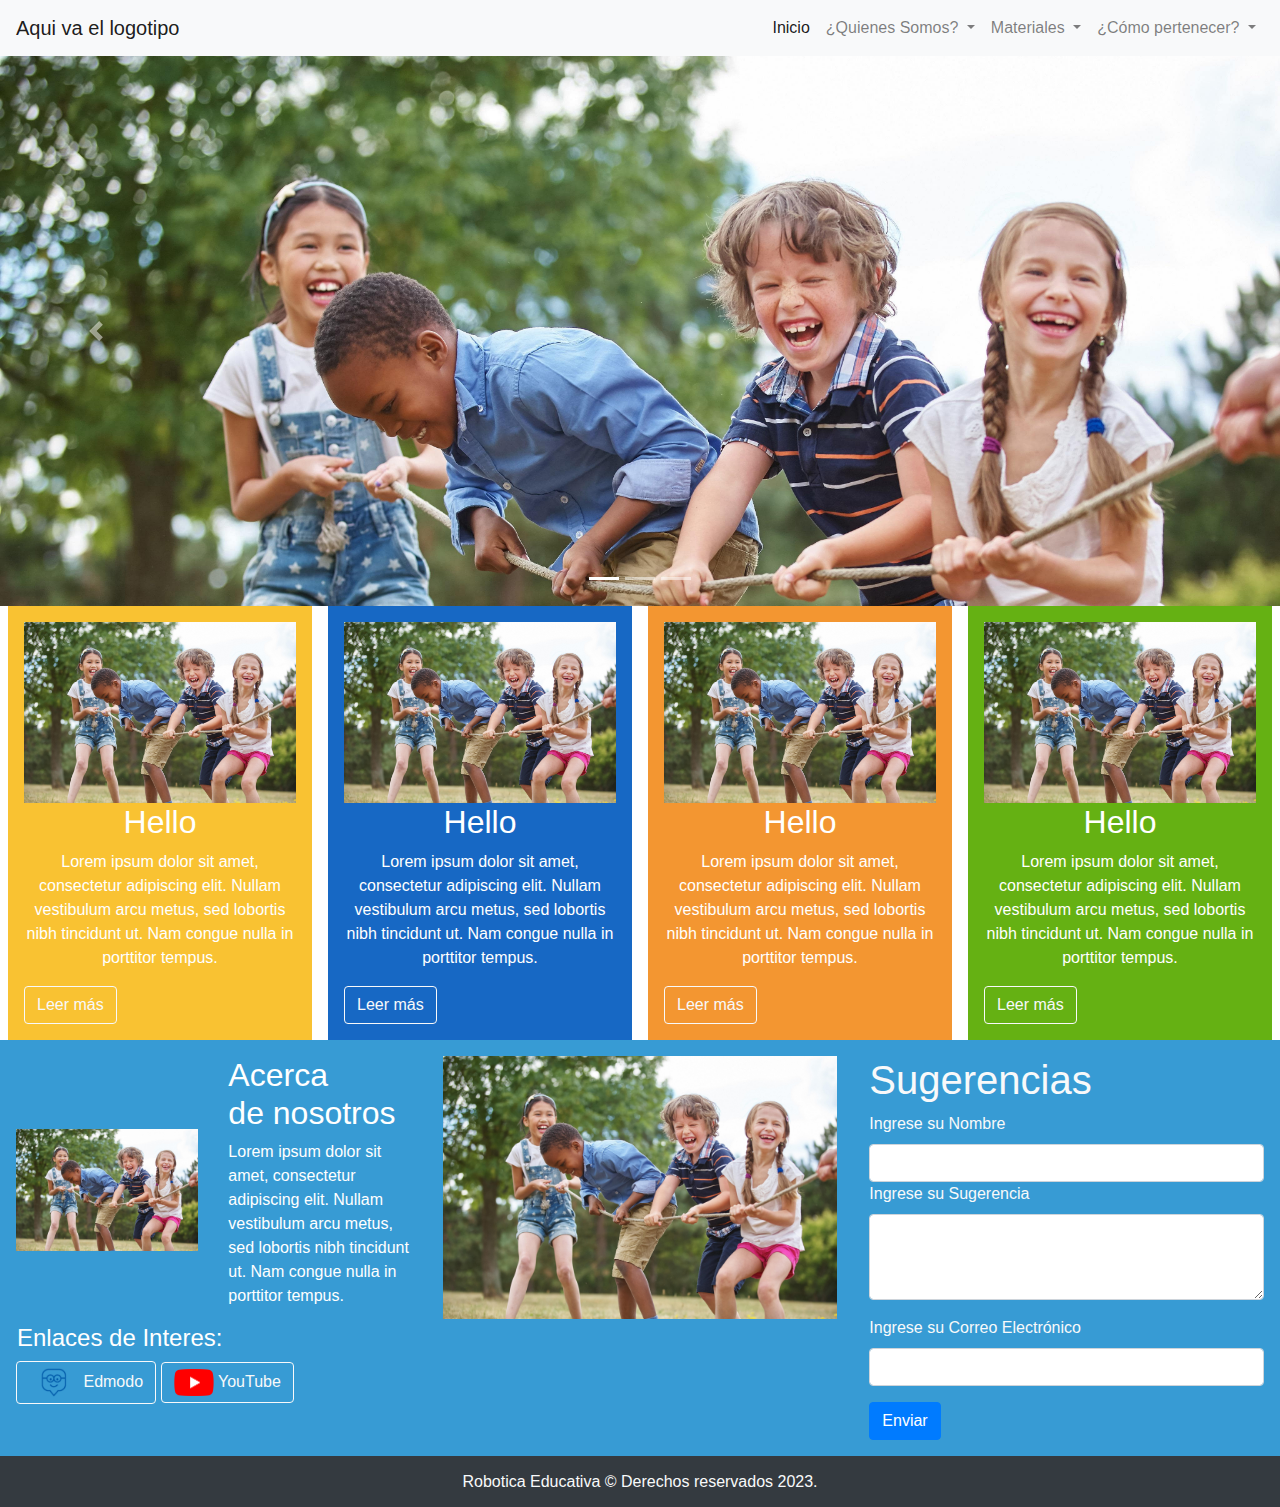
<file: index.html>
<!DOCTYPE html>
<html lang="es">
<head>
  <!-- Required meta tags -->
  <meta charset="utf-8">
  <meta name="viewport" content="width=device-width, initial-scale=1, shrink-to-fit=no">

  <!-- Bootstrap CSS -->
  <link rel="stylesheet" href="https://cdn.jsdelivr.net/npm/bootstrap@4.0.0/dist/css/bootstrap.min.css" integrity="sha384-Gn5384xqQ1aoWXA+058RXPxPg6fy4IWvTNh0E263XmFcJlSAwiGgFAW/dAiS6JXm" crossorigin="anonymous">
  <link rel="stylesheet" href="./style/style.css">

  <meta charset="UTF-8">
  <meta name="viewport" content="width=device-width, initial-scale=1.0">
  <title>Título de la página</title>
</head>

<body>
  <header>
    <nav class="navbar navbar-expand-lg navbar-light bg-light">
        <button class="navbar-toggler" type="button" data-toggle="collapse" data-target="#navbarNav">
          <span class="navbar-toggler-icon"></span>
        </button>
        <a class="navbar-brand" href="./index.html">Aqui va el logotipo</a>

      <div class="collapse navbar-collapse item" id="navbarNav">
        <ul class="navbar-nav ml-auto">
          <li class="nav-item active">
            <a class="nav-link" href="./index.html">Inicio <span class="sr-only">(current)</span></a>
          </li>
          <li class="nav-item dropdown">
            <a class="nav-link dropdown-toggle" href="" id="navbarDropdown" role="button" data-toggle="dropdown" aria-haspopup="true" aria-expanded="false">
              ¿Quienes Somos?
            </a>
            <div class="dropdown-menu" aria-labelledby="navbarDropdown">
              <a class="dropdown-item" href="./antecedentes.html">Antecedentes</a>
              <a class="dropdown-item" href="./descripcion.html">Descripción</a>
              <a class="dropdown-item" href="./organigrama.html">Organigrama</a>
              <a class="dropdown-item" href="./monitoreo.html">Monitoreo</a>
              <a class="dropdown-item" href="./Visibilidad.html">Visibilidad</a>
              <a class="dropdown-item" href="./asistencia.html">Asistencia</a>
              <a class="dropdown-item" href="./linea_de_tiempo.html">Linea de Tiempo</a>
              <a class="dropdown-item" href="./logros.html">Logros</a>
              <a class="dropdown-item" href="./centros_escolares.html">Centros Escolares</a>
              <a class="dropdown-item" href="./multimedia.html">Multimedia</a>
            </div>
          </li>
          <li class="nav-item dropdown">
            <a class="nav-link dropdown-toggle" href="" id="navbarDropdown" role="button" data-toggle="dropdown" aria-haspopup="true" aria-expanded="false">
              Materiales
            </a>
            <div class="dropdown-menu" aria-labelledby="navbarDropdown">
              <a class="dropdown-item" href="./dotación_kits.html">Dotación de kits</a>
              <a class="dropdown-item" href="./tipos_kits.html">Tipos de Kits</a>
              <a class="dropdown-item" href="./descargas.html">Descargas</a>
            </div>
          </li>
          <li class="nav-item dropdown">
            <a class="nav-link dropdown-toggle" href="" id="navbarDropdown" role="button" data-toggle="dropdown" aria-haspopup="true" aria-expanded="false">
              ¿Cómo pertenecer?
            </a>
            <div class="dropdown-menu" aria-labelledby="navbarDropdown">
              <a class="dropdown-item" href="./solicitud.html">Enviar Solicitud</a>
            </div>
          </li>
        </ul>
      </div>

    </nav>
  </header>

  <!-- Carrousel -->
  <div>
    <div id="carouselExampleIndicators" class="carousel slide" data-ride="carousel">
      <ol class="carousel-indicators">
        <li data-target="#carouselExampleIndicators" data-slide-to="0" class="active"></li>
        <li data-target="#carouselExampleIndicators" data-slide-to="1"></li>
        <li data-target="#carouselExampleIndicators" data-slide-to="2"></li>
      </ol>

      <!-- Fotografia #1 -->
      <div class="carousel-inner imagen_carousel">
        <div class="carousel-item active">
          <img class="d-block w-100" src="./img/img_1.jpeg" alt="First slide">
          <div class="carousel-caption d-none d-md-block texto_carrousel">
            <h5>Titulo 1</h5>
            <p>Contenido</p>
          </div>
        </div>

      <!-- Fotografia #2 -->
        <div class="carousel-item">
          <img class="d-block w-100" src="./img/img_2.png" alt="Second slide">
          <div class="carousel-caption d-none d-md-block texto_carrousel">
            <h5>Titulo 2</h5>
            <p>Contenido</p>
          </div>
        </div>

      <!-- Fotografia #3 -->
        <div class="carousel-item">
          <img class="d-block w-100" src="./img/img_3.jpeg" alt="Third slide">
          <div class="carousel-caption d-none d-md-block texto_carrousel">
            <h5>Titulo 3</h5>
            <p>Contenido</p>
          </div>
        </div>
      </div>
      <a class="carousel-control-prev" href="#carouselExampleIndicators" role="button" data-slide="prev">
        <span class="carousel-control-prev-icon" aria-hidden="true"></span>
        <span class="sr-only">Previous</span>
      </a>
      <a class="carousel-control-next" href="#carouselExampleIndicators" role="button" data-slide="next">
        <span class="carousel-control-next-icon" aria-hidden="true"></span>
        <span class="sr-only">Next</span>
      </a>
    </div>
  </div>

  <div class="container-fluid">
    <div class="row">
      
      <!-- Columna #1 -->
      <div class="col-sm p-3 text-center mx-2" style="background-color: #F9C232; color: #ffffff;">
        <div>
          <img class="imagen_columna" src="./img/img_1.jpeg" alt="">
        </div>
        <h2>Hello</h2>
        <p>Lorem ipsum dolor sit amet, consectetur adipiscing elit. Nullam vestibulum arcu metus, sed lobortis nibh tincidunt ut. Nam congue nulla in porttitor tempus.</p>
        <div class="d-flex justify-content-start">
          <button type="button" class="btn btn-outline-light ">Leer más</button>
        </div>
        <div>
          
        </div>
      </div>
      
      <!-- Columna #2 -->
      <div class="col-sm p-3 text-center mx-2" style="background-color: #1768C4; color: #ffffff;">
        <div>
          <img class="imagen_columna" src="./img/img_1.jpeg" alt="">
        </div>
        <h2>Hello</h2>
        <p>Lorem ipsum dolor sit amet, consectetur adipiscing elit. Nullam vestibulum arcu metus, sed lobortis nibh tincidunt ut. Nam congue nulla in porttitor tempus.</p>
        <div class="d-flex justify-content-start">
          <button type="button" class="btn btn-outline-light ">Leer más</button>
        </div>
        <div>
          
        </div>
      </div>
      
      <!-- Columna #3 -->
      <div class="col-sm p-3 text-center mx-2" style="background-color: #F39631; color: #ffffff;">
        <div>
          <img class="imagen_columna" src="./img/img_1.jpeg" alt="">
        </div>
        <h2>Hello</h2>
        <p>Lorem ipsum dolor sit amet, consectetur adipiscing elit. Nullam vestibulum arcu metus, sed lobortis nibh tincidunt ut. Nam congue nulla in porttitor tempus.</p>
        <div class="d-flex justify-content-start">
          <button type="button" class="btn btn-outline-light ">Leer más</button>
        </div>
        <div>
          
        </div>
      </div>
      
      <!-- Columna #4 -->
      <div class="col-sm p-3 text-center mx-2" style="background-color: #65B113; color: #ffffff;">
        <div>
          <img class="imagen_columna" src="./img/img_1.jpeg" alt="">
        </div>
        <h2>Hello</h2>
        <p>Lorem ipsum dolor sit amet, consectetur adipiscing elit. Nullam vestibulum arcu metus, sed lobortis nibh tincidunt ut. Nam congue nulla in porttitor tempus.</p>
        <div class="d-flex justify-content-start">
          <button type="button" class="btn btn-outline-light ">Leer más</button>
        </div>
        <div>
          
        </div>
      </div>
  
    </div>
  </div>

  <div class="container-fluid">
    <div class="row " style="background-color: #379BD4;">
      
      <!-- Columna #1 -->
      <div class="col-md-4 p-3">
          <div class="row">
            <div class="col vertical"><img src="./img/img_1.jpeg" style="width: 100%;" alt=""></div>
            <div class="col">
              <h2 class="texto_blanco">Acerca <br> de nosotros</h2>
              <p class="texto_blanco">Lorem ipsum dolor sit amet, consectetur adipiscing elit. Nullam vestibulum arcu metus, sed lobortis nibh tincidunt ut. Nam congue nulla in porttitor tempus.</p>
            </div>
          </div>
          <div class="row" style="color: #ffffff;">
            <h4 class="mx-3">Enlaces de Interes:</h4>
          </div>
          <div class="row">
            <div class="col">
              <button type="button" class="btn btn-outline-light">
                <div class="d-inline-block">
                  <img src="./img/logos/Edmodo.png" style="width: 50px;" alt="">
                </div>
                <div class="d-inline-block">
                  <p style="margin: 0;">Edmodo</p>
                </div>
              </button>

              <button type="button" class="btn btn-outline-light">
                <div class="d-inline-block">
                  <img src="./img/logos/youtube.webp" style="width: 40px;" alt="">
                </div>
                <div class="d-inline-block">
                  <p style="margin: 0;">YouTube</p>
                </div>
              </button>

            </div>
          </div>
      </div>
      
      <!-- Columna #2 -->
      <div class="col-md-4 p-3 text-center">
        <div>
          <img class="imagen_columna" src="./img/img_1.jpeg" alt="">
        </div>
      </div>
      
      <!-- Columna #3 -->
      <div class="col-md-4 p-3 text-light">
        <h1>Sugerencias</h1>
        <form>
          <div>
            <label for="exampleFormControlTextarea1">Ingrese su Nombre</label>
            <input class="form-control" type="text" placeholder="">
          </div>
          <div class="form-group">
            <label for="exampleFormControlTextarea1">Ingrese su Sugerencia</label>
            <textarea class="form-control" id="exampleFormControlTextarea1" rows="3"></textarea>
          </div>
          <div class="form-group">
            <label for="exampleInputEmail1">Ingrese su Correo Electrónico</label>
            <input type="email" class="form-control" id="exampleInputEmail1" aria-describedby="emailHelp" placeholder="">
          </div>
          <button type="submit" class="btn btn-primary">Enviar</button>
        </form>
      </div>
    </div>
  </div>

  <!-- Pie de Página -->
  <footer class="bg-dark text-light p-3">
    <h6 style="margin: 0;">Robotica Educativa &copy; Derechos reservados 2023.</h6>
  </footer>

  <script src="https://code.jquery.com/jquery-3.2.1.slim.min.js" integrity="sha384-KJ3o2DKtIkvYIK3UENzmM7KCkRr/rE9/Qpg6aAZGJwFDMVNA/GpGFF93hXpG5KkN" crossorigin="anonymous"></script>
  <script src="https://cdn.jsdelivr.net/npm/popper.js@1.12.9/dist/umd/popper.min.js" integrity="sha384-ApNbgh9B+Y1QKtv3Rn7W3mgPxhU9K/ScQsAP7hUibX39j7fakFPskvXusvfa0b4Q" crossorigin="anonymous"></script>
  <script src="https://cdn.jsdelivr.net/npm/bootstrap@4.0.0/dist/js/bootstrap.min.js" integrity="sha384-JZR6Spejh4U02d8jOt6vLEHfe/JQGiRRSQQxSfFWpi1MquVdAyjUar5+76PVCmYl" crossorigin="anonymous"></script>
</body>
</html>
</file>
<file: style/style.css>
/* .texto_carrousel{
    background-color: rgba(128, 128, 128, 0.55);
    margin-bottom: 220px;
} */

.carousel-inner{
    max-height: 550px;
}

.imagen_carousel .vertical{
    display: flex;
    justify-content: center; /* Centrar horizontalmente */
    align-items: center; /* Centrar verticalmente */
}

.vertical{
    display: flex;
    justify-content: center; /* Centrar horizontalmente */
    align-items: center; /* Centrar verticalmente */
}

footer h6{
    display: flex;
    align-items: center;
    justify-content: center
}

.imagen_columna{
    width: 100%;
}

.texto_blanco{
    color: #ffffff;
}

/* Style for the brand name in the navbar 
.navbar-brand {
  font-size: 1.7rem;
  font-style: italic;
  margin-left: 25px;
}

/*Style for the links in the navbar 
.navbar-nav .nav-link {
  padding: 0.5rem 5rem;
  margin-right: 45px;
  position: relative;
  font-size: 1.2rem;
  font-style: italic;
}

/*  Style for the navbar toggler in dark mode 
.navbar-dark .navbar-toggler {
  border-color: rgba(230, 224, 224, 0.5);
}

/*  Style for the navbar toggler icon in dark mode 
.navbar-dark .navbar-toggler-icon {
  background-color: #6b6b64;
}

/*  Style for the navbar toggler icon 
.navbar-toggler .navbar-toggler-icon {
  background-repeat: no-repeat;
  background-size: contain;
  width: 24px;
  height: 24px;
  transition: transform 0.3s ease-in-out;
}

/*  Style for the close icon in the navbar toggler 
.navbar-toggler .navbar-toggler-close-icon {
  display: none;
  font-size: 1rem;
  color: #fff;
}

/* Style for the expanded navbar toggler icon 
.navbar-toggler[aria-expanded="true"] .navbar-toggler-icon {
  transform: rotate(90deg);
}

/*  Style for the displayed close icon when the navbar is expanded 
.navbar-toggler[aria-expanded="true"] .navbar-toggler-close-icon {
  display: inline-block;
}

/*  Style for the custom toggler button 
.custom-toggler {
  border: none;
  background-color: transparent;
  outline: none;
  cursor: pointer;
}

/* Style for the hover and active states of the nav links 
.navbar-nav .nav-link:hover,
.navbar-nav .nav-link.active {
  color: #fff;
  background-color: #343d40;
  border: 2px solid #f90;
  cursor: pointer;
}

/*  Style for the pseudo-element (::before) of the nav links in hover and active states 
.navbar-nav .nav-link:hover::before,
.navbar-nav .nav-link.active::before {
  opacity: 1;
}

/*  Style for the dropdown menu in the navbar 
.navbar-nav .dropdown-menu {
  background-color: gray;
  font-size: 1rem;
  font-style: italic;
}

/* links within the dropdown menu 
.navbar-nav .dropdown-menu .nav-link {
  position: relative;
}

/* the hover state of the dropdown items in the navbar 
.navbar-nav .dropdown-menu .dropdown-item:hover {
  color: #fff;
  background-color: #343d40;
  border: 2px solid #f90;
  cursor: pointer;
}

/*  Style for the user icon animation 
.user-icon .fa-user {
  animation: bounce 1.5s;
}

/* Keyframes animation for the user icon bounce effect 
@keyframes bounce {
  0% {
    transform: translateY(0);
  }
  50% {
    transform: translateY(-15px);
  }
  100% {
    transform: translateY(15px);
  }
}*/
</file>
